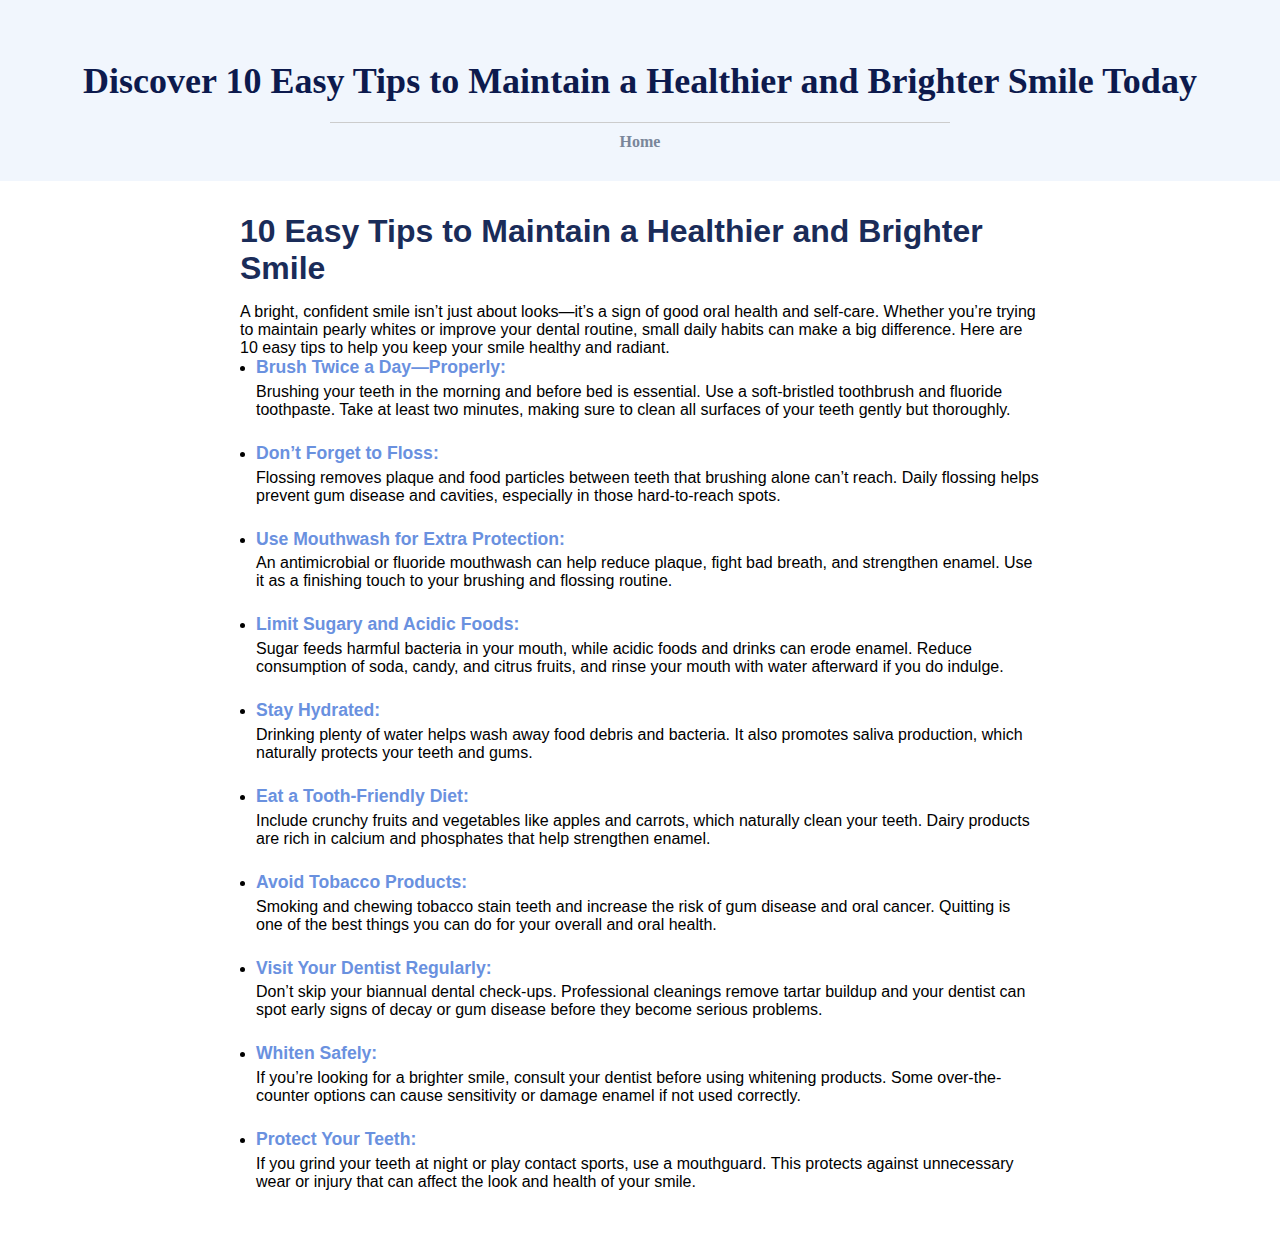
<file: Dentia/blog.html>
<!DOCTYPE html>
<html lang="en">
<head>
    <meta charset="UTF-8">
    <meta name="viewport" content="width=device-width, initial-scale=1.0">
    <title>Blog</title>
    <link rel="stylesheet" href="blog.css">
</head>
<body>
    <section class="blog-header">
  <h1>Discover 10 Easy Tips to Maintain a Healthier and Brighter Smile Today</h1>
  <hr />
  <div class="blog">
    <a href="index.html">Home</a> 
  </div>
</section>

<section class="blog-post">
  <h2>10 Easy Tips to Maintain a Healthier and Brighter Smile</h2>
  <p>
    A bright, confident smile isn’t just about looks—it’s a sign of good oral health and self-care. Whether you’re trying to maintain pearly whites or improve your dental routine, small daily habits can make a big difference. Here are 10 easy tips to help you keep your smile healthy and radiant.
  </p>
  
  <ol class="smile-tips">
    <li>
      <strong>Brush Twice a Day—Properly:</strong> Brushing your teeth in the morning and before bed is essential. Use a soft-bristled toothbrush and fluoride toothpaste. Take at least two minutes, making sure to clean all surfaces of your teeth gently but thoroughly.
    </li>
    <li>
      <strong>Don’t Forget to Floss:</strong> Flossing removes plaque and food particles between teeth that brushing alone can’t reach. Daily flossing helps prevent gum disease and cavities, especially in those hard-to-reach spots.
    </li>
    <li>
      <strong>Use Mouthwash for Extra Protection:</strong> An antimicrobial or fluoride mouthwash can help reduce plaque, fight bad breath, and strengthen enamel. Use it as a finishing touch to your brushing and flossing routine.
    </li>
    <li>
      <strong>Limit Sugary and Acidic Foods:</strong> Sugar feeds harmful bacteria in your mouth, while acidic foods and drinks can erode enamel. Reduce consumption of soda, candy, and citrus fruits, and rinse your mouth with water afterward if you do indulge.
    </li>
    <li>
      <strong>Stay Hydrated:</strong> Drinking plenty of water helps wash away food debris and bacteria. It also promotes saliva production, which naturally protects your teeth and gums.
    </li>
    <li>
      <strong>Eat a Tooth-Friendly Diet:</strong> Include crunchy fruits and vegetables like apples and carrots, which naturally clean your teeth. Dairy products are rich in calcium and phosphates that help strengthen enamel.
    </li>
    <li>
      <strong>Avoid Tobacco Products:</strong> Smoking and chewing tobacco stain teeth and increase the risk of gum disease and oral cancer. Quitting is one of the best things you can do for your overall and oral health.
    </li>
    <li>
      <strong>Visit Your Dentist Regularly:</strong> Don’t skip your biannual dental check-ups. Professional cleanings remove tartar buildup and your dentist can spot early signs of decay or gum disease before they become serious problems.
    </li>
    <li>
      <strong>Whiten Safely:</strong> If you’re looking for a brighter smile, consult your dentist before using whitening products. Some over-the-counter options can cause sensitivity or damage enamel if not used correctly.
    </li>
    <li>
      <strong>Protect Your Teeth:</strong> If you grind your teeth at night or play contact sports, use a mouthguard. This protects against unnecessary wear or injury that can affect the look and health of your smile.
    </li>
  </ol>
</section>


</body>
</html>
</file>
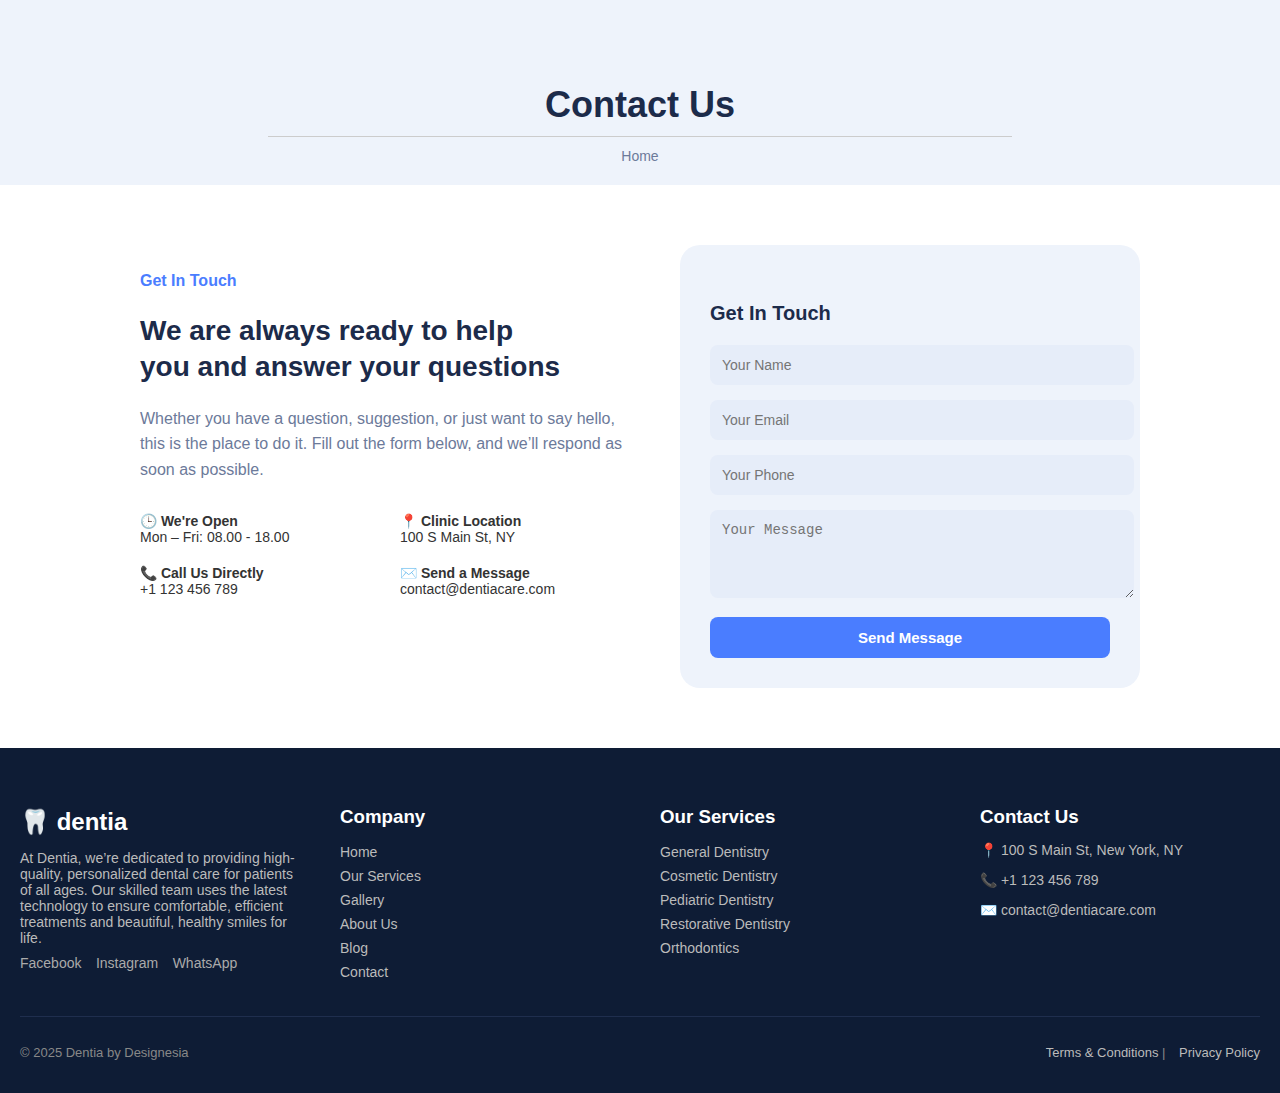
<file: Dentia/contact.html>
<!DOCTYPE html>
<html lang="en">

<head>
  <meta charset="UTF-8" />
  <meta name="viewport" content="width=device-width, initial-scale=1.0" />
  <title>Contact Us | Dentia</title>
  <link rel="stylesheet" href="contact.css" />
</head>

<body>

  <section class="contact-hero">
    <h1>Contact Us</h1>
    <hr />
    <a href="index.html" class="home">Home</a>
  </section>

  <!-- Contact Content -->
  <section class="contact-container">
    <div class="contact-info">
      <h5>Get In Touch</h5>
      <h2>We are always ready to help<br />you and answer your questions</h2>
      <p>
        Whether you have a question, suggestion, or just want to say hello,
        this is the place to do it. Fill out the form below, and we’ll respond
        as soon as possible.
      </p>
      <div class="info-grid">
        <div><strong>🕒 We're Open</strong><br />Mon – Fri: 08.00 - 18.00</div>
        <div><strong>📍 Clinic Location</strong><br />100 S Main St, NY</div>
        <div><strong>📞 Call Us Directly</strong><br />+1 123 456 789</div>
        <div><strong>✉️ Send a Message</strong><br />contact@dentiacare.com</div>
      </div>
    </div>

    <div class="contact-form">
      <h4>Get In Touch</h4>
      <form>
        <input type="text" placeholder="Your Name" required />
        <input type="email" placeholder="Your Email" required />
        <input type="tel" placeholder="Your Phone" required />
        <textarea rows="4" placeholder="Your Message" required></textarea>
        <button type="submit">Send Message</button>
      </form>
    </div>
  </section>

  <!-- footer -->
  <footer class="footer">
    <div class="footer-container">
      <div class="footer-section about">
        <h2>🦷 dentia</h2>
        <p>
          At Dentia, we’re dedicated to providing high-quality, personalized dental care for patients of all
          ages.
          Our skilled team uses the latest technology to ensure comfortable, efficient treatments and
          beautiful,
          healthy smiles for life.
        </p>
        <div class="socials">
          <span>Facebook</span>
          <span>Instagram</span>
          <span>WhatsApp</span>
        </div>
      </div>

      <div class="footer-section">
        <h3>Company</h3>
        <ul>
          <li>Home</li>
          <li>Our Services</li>
          <li>Gallery</li>
          <li>About Us</li>
          <li>Blog</li>
          <li>Contact</li>
        </ul>
      </div>

      <div class="footer-section">
        <h3>Our Services</h3>
        <ul>
          <li>General Dentistry</li>
          <li>Cosmetic Dentistry</li>
          <li>Pediatric Dentistry</li>
          <li>Restorative Dentistry</li>
          <li>Orthodontics</li>
        </ul>
      </div>

      <div class="footer-section">
        <h3>Contact Us</h3>
        <p>📍 100 S Main St, New York, NY</p>
        <p>📞 +1 123 456 789</p>
        <p>✉️ contact@dentiacare.com</p>
      </div>
    </div>

    <div class="footer-bottom">
      <p>© 2025 Dentia by Designesia</p>
      <p><a href="#">Terms & Conditions</a> | <a href="#">Privacy Policy</a></p>
    </div>
  </footer>
</body>

</html>
</file>
<file: Dentia/blog.css>
*{
    margin: 0;
    padding: 0;
}

.blog-header {
  text-align: center;
  padding: 60px 20px 30px;
  background-color: #f1f6fd; /* Matches your screenshot's background */
}

.blog-header h1 {
  font-size: 36px;
  color: #0d1a4d; /* Deep navy */
  margin-bottom: 20px;
}

.blog-header hr {
  width: 50%;
  margin: 0 auto 10px;
  border: 0;
  border-top: 1px solid #ccc;
}



.blog a {
  text-decoration: none;
  color: #7a869a;
  font-weight: 600;
}

.blog-post {
  max-width: 800px;
  margin: 0 auto;
  padding: 2rem;
  font-family: 'Segoe UI', sans-serif;
}

.blog-post h2 {
  font-size: 2rem;
  color: #1a2c59;
  margin-bottom: 1rem;
}

.smile-tips {
  list-style: disc;
  padding-left: 1rem;
}

.smile-tips li {
  margin-bottom: 1.5rem;
}

.smile-tips strong {
  display: block;
  color: #6a91df;
  font-size: 1.1rem;
  margin-bottom: 0.3rem;
}
</file>
<file: Dentia/contact.css>
body {
    margin: 0;
    font-family: 'Segoe UI', sans-serif;
    background-color: #f2f6ff;
    color: #1c2b4a;
}


.contact-hero {
    text-align: center;
    padding: 60px 20px 20px;
    background-color: #eef3fb;
}

.contact-hero h1 {
    font-size: 36px;
    margin-bottom: 10px;
}

.contact-hero hr {
    width: 60%;
    margin: 10px auto;
    border: none;
    border-top: 1px solid #ccc;
}

.home {
    text-decoration: none;
    color: #6c7a9a;
    font-size: 14px;
    cursor: pointer;
}

/* Contact Section */
.contact-container {
    display: flex;
    flex-wrap: wrap;
    justify-content: center;
    padding: 60px 20px;
    gap: 40px;
    background-color: #fff;
}

.contact-info {
    max-width: 500px;
    flex: 1 1 300px;
}

.contact-info h5 {
    color: #4a7dff;
    font-size: 16px;
    margin-bottom: 10px;
}

.contact-info h2 {
    font-size: 28px;
    margin-bottom: 20px;
    line-height: 1.3;
}

.contact-info p {
    font-size: 16px;
    color: #6c7a9a;
    margin-bottom: 30px;
    line-height: 1.6;
}

.info-grid {
    display: grid;
    grid-template-columns: repeat(2, 1fr);
    gap: 20px;
    font-size: 14px;
    color: #333;
}

/* Form Section */
.contact-form {
    background-color: #eef3fb;
    padding: 30px;
    border-radius: 20px;
    max-width: 400px;
    flex: 1 1 300px;
}

.contact-form h4 {
    margin-bottom: 20px;
    font-size: 20px;
}

.contact-form input,
.contact-form textarea {
    width: 100%;
    padding: 12px;
    margin-bottom: 15px;
    border: none;
    border-radius: 8px;
    background-color: #e6edf9;
    font-size: 14px;
}

.contact-form button {
    width: 100%;
    background-color: #4a7dff;
    color: white;
    border: none;
    padding: 12px;
    border-radius: 8px;
    font-weight: bold;
    cursor: pointer;
    font-size: 15px;
}

.contact-form button:hover {
    background-color: #355fe5;
}

.footer {
    background-color: #0e1c35;
    color: #ccc;
    padding: 40px 20px 20px;
}

.footer-container {
    display: flex;
    flex-wrap: wrap;
    justify-content: space-between;
    gap: 40px;
    margin-bottom: 20px;
}

.footer-section {
    flex: 1 1 200px;
}

.footer-section h3 {
    color: white;
    margin-bottom: 10px;
}

.footer-section h2 {
    color: white;
    margin-bottom: 10px;
}

.footer-section ul {
    list-style: none;
    padding: 0;
}

.footer-section li {
    margin-bottom: 8px;
    font-size: 14px;
    color: #bbb;
}

.footer-section p {
    font-size: 14px;
    margin-bottom: 8px;
    color: #bbb;
}

.socials span {
    margin-right: 10px;
    font-size: 14px;
    color: #aaa;
}

.footer-bottom {
    border-top: 1px solid #1f2e4e;
    padding-top: 15px;
    font-size: 13px;
    color: #888;
    display: flex;
    justify-content: space-between;
    flex-wrap: wrap;
}

.footer-bottom a {
    color: #bbb;
    text-decoration: none;
    margin-left: 10px;
}

.footer-bottom a:hover {
    color: white;
}
</file>
